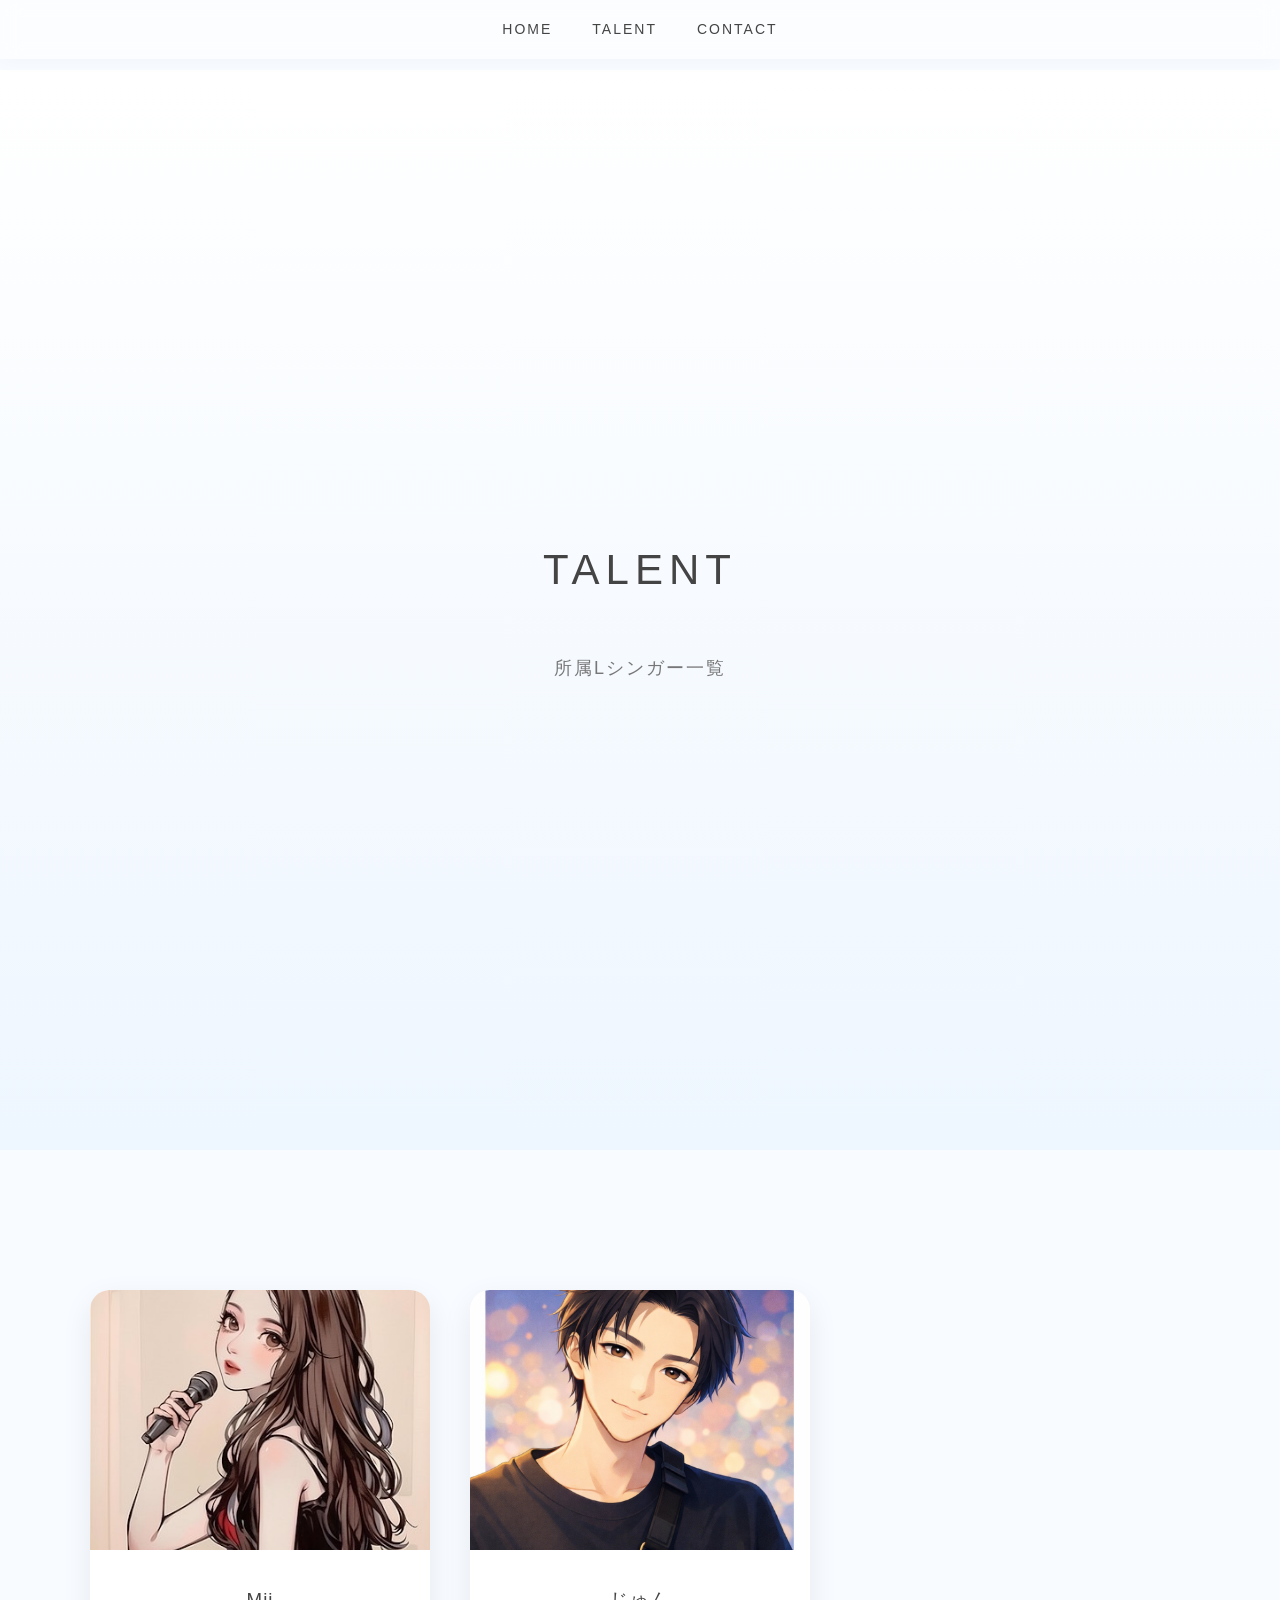
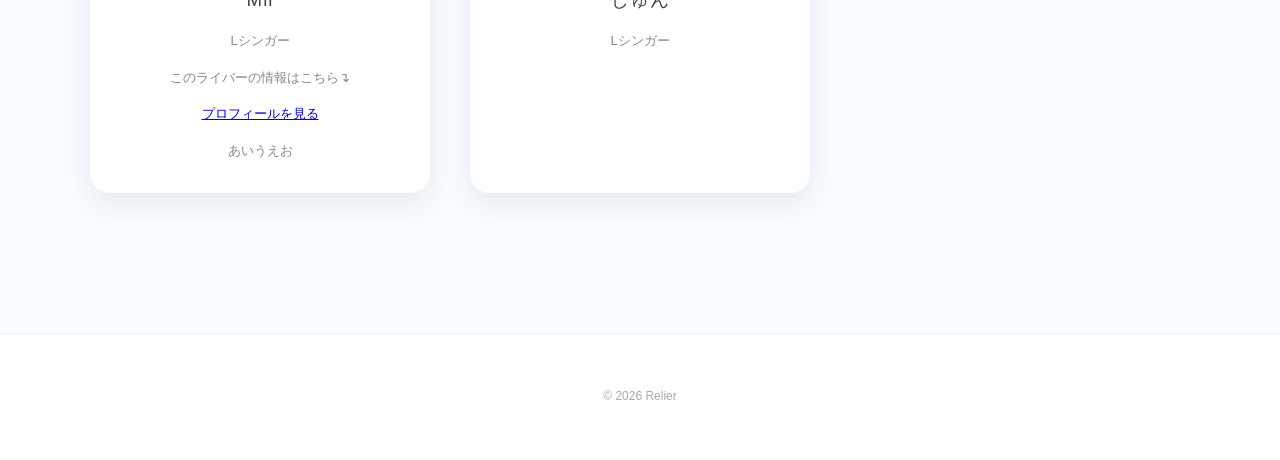
<file: lsinger.html>
<!DOCTYPE html>
<html>
<head>
  <meta charset="UTF-8">
  <title>Talent | Relier</title>
  <link rel="stylesheet" href="style.css">
</head>

<body>

<header>
  <nav>
    <ul>
      <li><a href="index.html">HOME</a></li>
      <li><a hreシンガ＾alent.html">TALENT</a></li>
      <li><a href="index.html#contact">CONTACT</a></li>
    </ul>
  </nav>
</header>

<section class="hero">
  <h1>TALENT</h1>
  <p>所属Lシンガー一覧</p>
</section>

<section class="fade">
  <div class="talent-grid">

    <div class="talent-card">
      <img src="Mii.jpg" alt="Mii">
      <div class="talent-info">
        <h3>Mii</h3>
        <p>Lシンガー</p>
        <p>このライバーの情報はこちら↴</p>
        <p><a href="https://lit.link/miin8e" target="_blank">
プロフィールを見る
</a></p>
<p>あいうえお </div>
    </div>
    
    <div class="talent-card">
      <img src="jun.jpg" alt="じゅん">
      <div class="talent-info">
        <h3>じゅん</h3>
        <p>Lシンガー</p>
      </div>
    </div>

  </div>
</section>

<footer>
  <p>© 2026 Relier</p>
</footer>

<script>
const fades = document.querySelectorAll('.fade');

const observer = new IntersectionObserver(entries => {
  entries.forEach(entry => {
    if (entry.isIntersecting) {
      entry.target.classList.add('show');
    }
  });
});

fades.forEach(fade => {
  observer.observe(fade);
});
</script>

</body>
</html>
</file>
<file: style.css>
/* 全体 */
body {
  margin: 0;
  font-family: 'Yu Gothic', sans-serif;
  background: #f8fbff;
  color: #444;
  line-height: 1.8;
  margin:0;
  padding-top:70px;
}


/* ヘッダー */
header {
  position: fixed;
  width: 100%;
  top: 0;
  background: rgba(255,255,255,0.8);
  backdrop-filter: blur(10px);
  box-shadow: 0 2px 20px rgba(0,0,0,0.03);
  z-index: 1000;
}

nav ul {
  display: flex;
  justify-content: center;
  list-style: none;
  padding: 20px;
  margin: 0;
  gap: 40px;
}

nav a {
  text-decoration: none;
  color: #666;
  font-size: 14px;
  letter-spacing: 2px;
  transition: 0.3s;
}

nav a:hover {
  color: #9ac8ff;
}

/* ヒーロー */
.hero {
  height: 100vh;
  display: flex;
  flex-direction: column;
  justify-content: center;
  align-items: center;
  background: linear-gradient(to bottom, #ffffff, #eef6ff);
  text-align: center;
  padding-top: 80px;
}

.hero p {
  font-size: 18px;
  color: #777;
  margin-top: 20px;
  letter-spacing: 2px;
}

/* セクション共通 */
section {
  padding: 100px 20px;
  text-align: center;
}

h2 {
  font-weight: 300;
  letter-spacing: 4px;
  margin-bottom: 40px;
  font-size: 28px;
}

/* TALENTカード */
.card-container {
  display: flex;
  justify-content: center;
  gap: 40px;
  flex-wrap: wrap;
}

.card {
  width: 250px;
  padding: 40px 20px;
  border-radius: 25px;
  background: white;
  text-decoration: none;
  color: #444;
  box-shadow: 0 10px 40px rgba(0,0,0,0.05);
  transition: 0.4s;
}

.card:hover {
  transform: translateY(-10px);
  box-shadow: 0 20px 50px rgba(0,0,0,0.08);
}

.card h3 {
  margin-bottom: 10px;
  font-weight: 400;
}

.card p {
  font-size: 14px;
  color: #888;
}

/* News */
#news-event p {
  color: #777;
}

/* フッター */
footer {
  padding: 40px;
  background: #ffffff;
  font-size: 12px;
  color: #aaa;
  text-align: center;
  border-top: 1px solid #eee;
}

/* フェード */
.fade {
  opacity: 0;
  transform: translateY(40px);
  transition: 1s;
}

.fade.show {
  opacity: 1;
  transform: translateY(0);
}
/* タレント一覧 */
.talent-grid {
  display: grid;
  grid-template-columns: repeat(3, 1fr);
  gap: 40px;
  max-width: 1000px;
  margin: 0 auto;
}

/* カード */
.talent-card {
  background: white;
  border-radius: 20px;
  overflow: hidden;
  box-shadow: 0 10px 30px rgba(0,0,0,0.05);
  transition: 0.3s;
}

.talent-card:hover {
  transform: translateY(-8px);
}

/* 画像サイズ制御 */
.talent-card img {
  width: 100%;
  height: 260px;
  object-fit: cover;
}

/* 名前部分 */
.talent-info {
  padding: 15px;
  text-align: center;
}

.talent-info h3 {
  margin: 5px 0;
}

.talent-info p {
  color: #777;
  font-size: 14px;
}
/* スマホ */
@media (max-width: 768px) {

  .talent-grid {
    grid-template-columns: repeat(2, 1fr);
    gap: 20px;
  }

  .talent-card img {
    height: 200px;
  }

}

/* 超スマホ */
@media (max-width: 480px) {

  .talent-grid {
    grid-template-columns: 1fr;
  }

}
/* タレント一覧 */
.talent-grid {
  display: grid;
  grid-template-columns: repeat(3, 1fr);
  gap: 40px;
  max-width: 1100px;
  margin: 0 auto;
  padding: 40px 20px;
}

/* タレントカード */
.talent-card {
  background: white;
  border-radius: 20px;
  overflow: hidden;
  box-shadow: 0 10px 30px rgba(0,0,0,0.05);
  transition: 0.4s;
  cursor: pointer;
}

.talent-card:hover {
  transform: translateY(-10px);
  box-shadow: 0 20px 40px rgba(0,0,0,0.08);
}

/* 画像サイズ */
.talent-card img {
  width: 100%;
  height: 260px;
  object-fit: cover;
}

/* 名前エリア */
.talent-info {
  padding: 18px;
  text-align: center;
}

.talent-info h3 {
  margin: 5px 0;
  font-weight: 400;
  letter-spacing: 1px;
}

.talent-info p {
  font-size: 13px;
  color: #888;
}

/* TALENTページのヒーロー */
.hero h1 {
  font-size: 42px;
  letter-spacing: 6px;
  font-weight: 300;
}

.hero p {
  margin-top: 10px;
  color: #777;
}
.talent-card{
  box-shadow: 0 10px 30px rgba(0,0,0,0.08);
  transition: 0.3s;
}

.talent-card:hover{
  transform: translateY(-6px);
  box-shadow: 0 18px 40px rgba(0,0,0,0.12);
}
header{
  position: fixed;
  top: 0;
  width: 100%;

  background: rgba(255,255,255,0.6);
  backdrop-filter: blur(10px);

  z-index: 1000;
}

/* ナビ */
nav ul{
  display: flex;
  justify-content: center;
  gap: 40px;
  list-style: none;
  padding: 15px 0;
  margin: 0;
}

nav a{
  text-decoration: none;
  color: #444;
  font-size: 14px;
  letter-spacing: 2px;
}
.logo text{
  font-family: 'Playfair Display', serif;
  letter-spacing: 10px;
}

.top-logo{
width:200px;
margin-bottom:25px;
opacity:0.9;
}

@media (max-width: 768px) {
  .hero {
    min-height: 70vh;
    padding-top: 90px;
  }

  .hero-logo {
    width: 180px;
    max-width: 55vw;
    margin-bottom: 24px;
  }

  .hero-title {
    font-size: 48px;
    letter-spacing: 0.16em;
  }

  .hero-copy {
    font-size: 16px;
    letter-spacing: 0.08em;
    margin-top: 24px;
  }
}
@media (max-width: 768px) {
  .nav {
    gap: 28px;
    font-size: 13px;
    overflow-x: auto;
    white-space: nowrap;
  }
}
</file>
